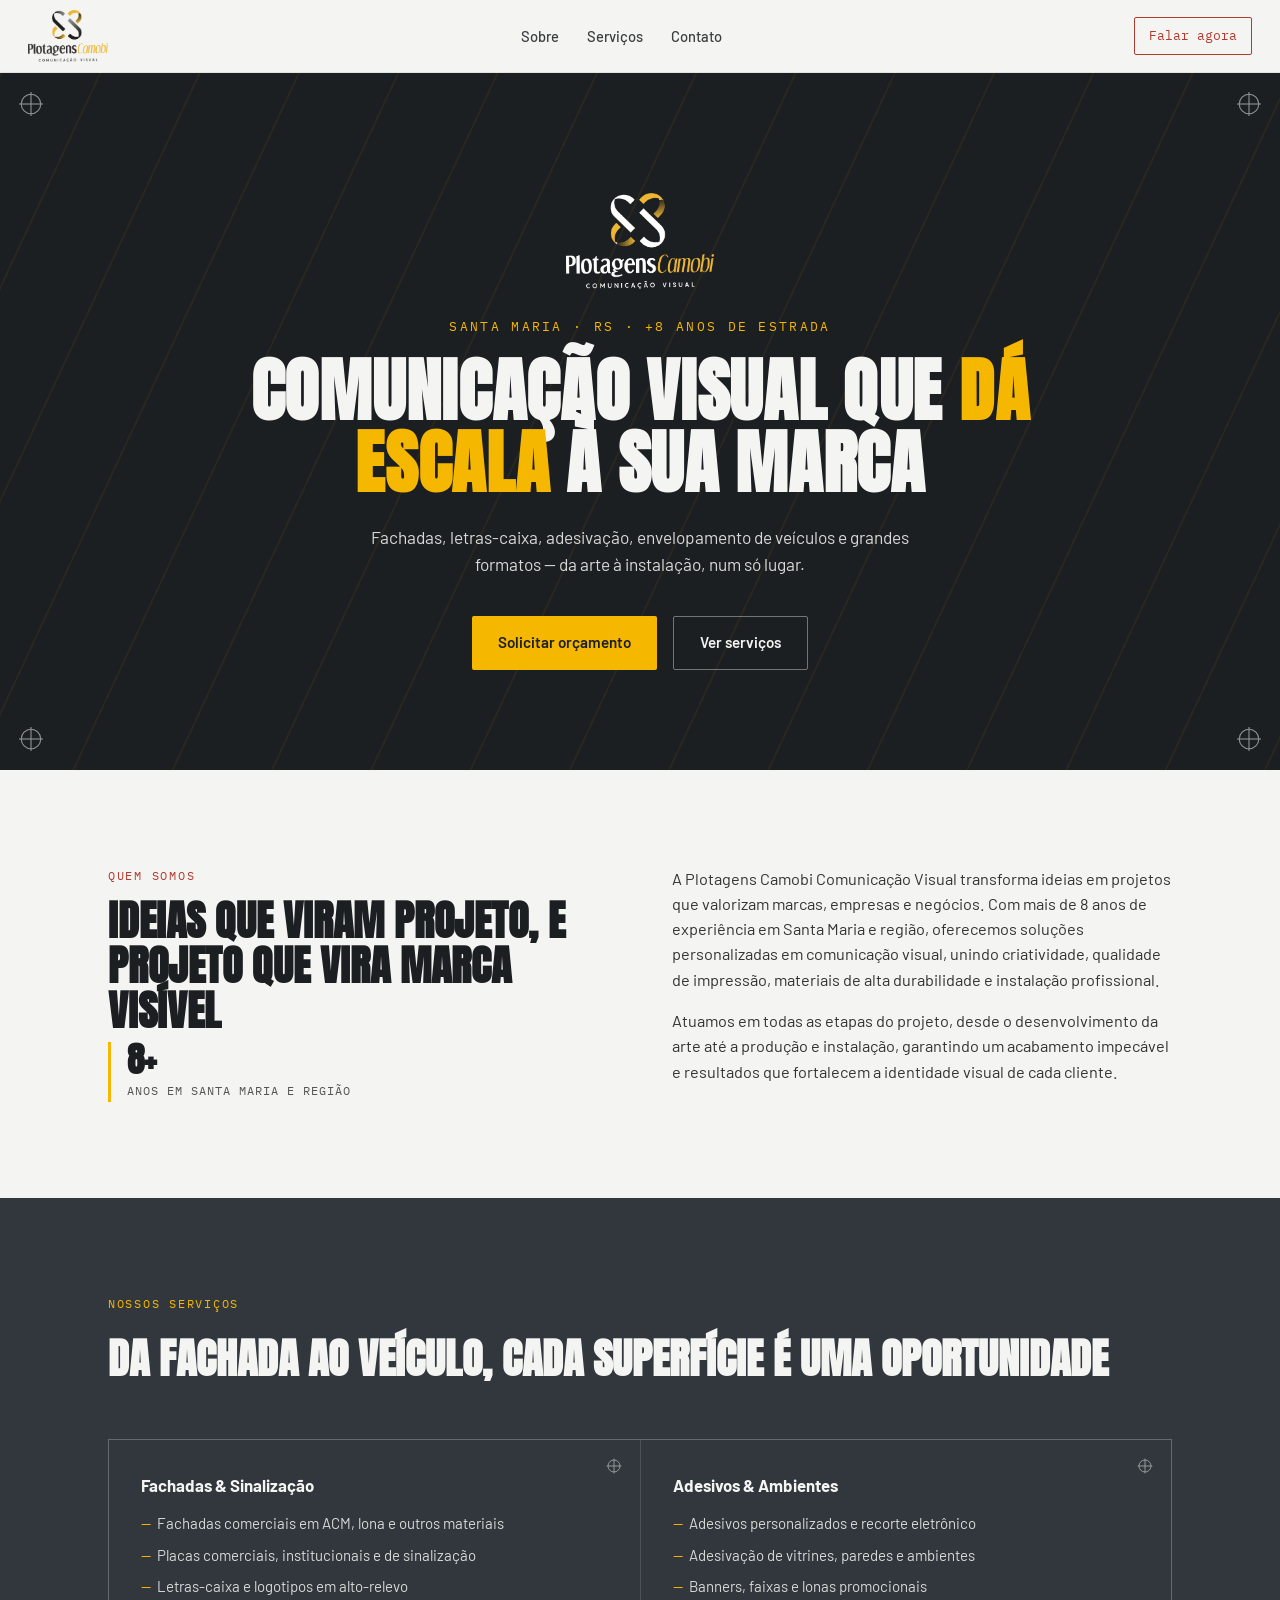
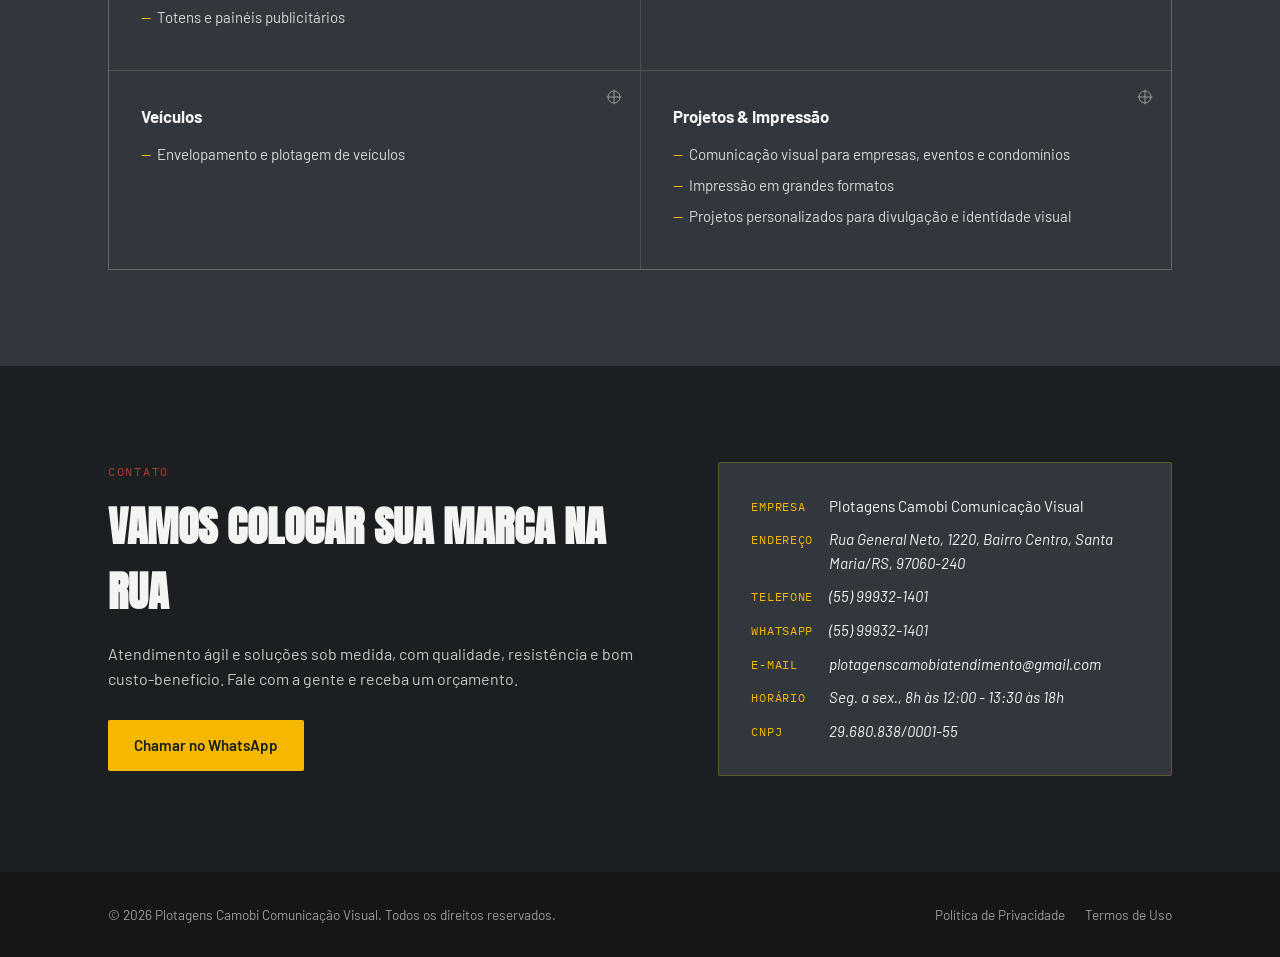
<file: index.html>
<!DOCTYPE html>
<html lang="pt-BR">
<head>
<meta charset="UTF-8">
<meta name="viewport" content="width=device-width, initial-scale=1.0">
<title>Plotagens Camobi Comunicação Visual | Santa Maria, RS</title>
<meta name="description" content="Plotagens Camobi Comunicação Visual — fachadas, letras-caixa, adesivação, envelopamento de veículos e impressão em grandes formatos em Santa Maria e região.">
<link rel="stylesheet" href="style.css">
<link rel="icon" type="image/png" href="favicon.png">
</head>
<body>

<header>
  <div class="nav">
    <a class="brand" href="index.html"><img src="logo.png" alt="Plotagens Camobi Comunicação Visual"></a>
    <nav class="nav-links" id="navLinks">
      <a href="#sobre">Sobre</a>
      <a href="#servicos">Serviços</a>
      <a href="#contato">Contato</a>
    </nav>
    <a class="nav-cta" href="#contato">Falar agora</a>
    <button class="menu-toggle" id="menuToggle" aria-label="Abrir menu">☰</button>
  </div>
</header>

<section class="hero">
  <div class="reg-mark tl"><svg viewBox="0 0 24 24" fill="none" stroke="currentColor" stroke-width="1"><circle cx="12" cy="12" r="9"/><line x1="12" y1="1" x2="12" y2="23"/><line x1="1" y1="12" x2="23" y2="12"/></svg></div>
  <div class="reg-mark tr"><svg viewBox="0 0 24 24" fill="none" stroke="currentColor" stroke-width="1"><circle cx="12" cy="12" r="9"/><line x1="12" y1="1" x2="12" y2="23"/><line x1="1" y1="12" x2="23" y2="12"/></svg></div>
  <div class="reg-mark bl"><svg viewBox="0 0 24 24" fill="none" stroke="currentColor" stroke-width="1"><circle cx="12" cy="12" r="9"/><line x1="12" y1="1" x2="12" y2="23"/><line x1="1" y1="12" x2="23" y2="12"/></svg></div>
  <div class="reg-mark br"><svg viewBox="0 0 24 24" fill="none" stroke="currentColor" stroke-width="1"><circle cx="12" cy="12" r="9"/><line x1="12" y1="1" x2="12" y2="23"/><line x1="1" y1="12" x2="23" y2="12"/></svg></div>

  <div class="hero-inner">
    <img class="hero-logo" src="logo-white.png" alt="Plotagens Camobi Comunicação Visual">
    <div class="eyebrow">Santa Maria · RS · +8 anos de estrada</div>
    <h1>Comunicação visual que <em>dá escala</em> à sua marca</h1>
    <p>Fachadas, letras-caixa, adesivação, envelopamento de veículos e grandes formatos — da arte à instalação, num só lugar.</p>
    <div class="hero-ctas">
      <a class="btn btn-primary" href="#contato">Solicitar orçamento</a>
      <a class="btn btn-ghost" href="#servicos">Ver serviços</a>
    </div>
  </div>
</section>

<section class="about" id="sobre">
  <div class="wrap about-grid">
    <div>
      <div class="section-label">Quem somos</div>
      <h2>Ideias que viram projeto, e projeto que vira marca visível</h2>
      <div class="stat">
        <b>8+</b>
        <span>Anos em Santa Maria e região</span>
      </div>
    </div>
    <div class="about-copy">
      <p>A Plotagens Camobi Comunicação Visual transforma ideias em projetos que valorizam marcas, empresas e negócios. Com mais de 8 anos de experiência em Santa Maria e região, oferecemos soluções personalizadas em comunicação visual, unindo criatividade, qualidade de impressão, materiais de alta durabilidade e instalação profissional.</p>
      <p>Atuamos em todas as etapas do projeto, desde o desenvolvimento da arte até a produção e instalação, garantindo um acabamento impecável e resultados que fortalecem a identidade visual de cada cliente.</p>
    </div>
  </div>
</section>

<section class="services" id="servicos">
  <div class="wrap">
    <div class="section-label">Nossos serviços</div>
    <h2>Da fachada ao veículo, cada superfície é uma oportunidade</h2>

    <div class="service-grid">

      <div class="service-card">
        <div class="reg-mark tr" style="width:16px;height:16px;"><svg viewBox="0 0 24 24" fill="none" stroke="currentColor" stroke-width="1.4"><circle cx="12" cy="12" r="9"/><line x1="12" y1="1" x2="12" y2="23"/><line x1="1" y1="12" x2="23" y2="12"/></svg></div>
        <h3>Fachadas &amp; Sinalização</h3>
        <ul>
          <li>Fachadas comerciais em ACM, lona e outros materiais</li>
          <li>Placas comerciais, institucionais e de sinalização</li>
          <li>Letras-caixa e logotipos em alto-relevo</li>
          <li>Totens e painéis publicitários</li>
        </ul>
      </div>

      <div class="service-card">
        <div class="reg-mark tr" style="width:16px;height:16px;"><svg viewBox="0 0 24 24" fill="none" stroke="currentColor" stroke-width="1.4"><circle cx="12" cy="12" r="9"/><line x1="12" y1="1" x2="12" y2="23"/><line x1="1" y1="12" x2="23" y2="12"/></svg></div>
        <h3>Adesivos &amp; Ambientes</h3>
        <ul>
          <li>Adesivos personalizados e recorte eletrônico</li>
          <li>Adesivação de vitrines, paredes e ambientes</li>
          <li>Banners, faixas e lonas promocionais</li>
        </ul>
      </div>

      <div class="service-card">
        <div class="reg-mark tr" style="width:16px;height:16px;"><svg viewBox="0 0 24 24" fill="none" stroke="currentColor" stroke-width="1.4"><circle cx="12" cy="12" r="9"/><line x1="12" y1="1" x2="12" y2="23"/><line x1="1" y1="12" x2="23" y2="12"/></svg></div>
        <h3>Veículos</h3>
        <ul>
          <li>Envelopamento e plotagem de veículos</li>
        </ul>
      </div>

      <div class="service-card">
        <div class="reg-mark tr" style="width:16px;height:16px;"><svg viewBox="0 0 24 24" fill="none" stroke="currentColor" stroke-width="1.4"><circle cx="12" cy="12" r="9"/><line x1="12" y1="1" x2="12" y2="23"/><line x1="1" y1="12" x2="23" y2="12"/></svg></div>
        <h3>Projetos &amp; Impressão</h3>
        <ul>
          <li>Comunicação visual para empresas, eventos e condomínios</li>
          <li>Impressão em grandes formatos</li>
          <li>Projetos personalizados para divulgação e identidade visual</li>
        </ul>
      </div>

    </div>
  </div>
</section>

<section class="contact" id="contato">
  <div class="wrap contact-grid">
    <div>
      <div class="section-label">Contato</div>
      <h2>Vamos colocar sua marca na rua</h2>
      <p>Atendimento ágil e soluções sob medida, com qualidade, resistência e bom custo-benefício. Fale com a gente e receba um orçamento.</p>
      <div class="hero-ctas" style="justify-content:flex-start;margin-top:28px;">
        <a class="btn btn-primary" href="https://wa.me/5555999321401" target="_blank" rel="noopener">Chamar no WhatsApp</a>
      </div>
    </div>
    <div class="contact-card">
      <dl>
        <dt>Empresa</dt>
        <dd>Plotagens Camobi Comunicação Visual</dd>

        <dt>Endereço</dt>
        <dd class="placeholder">Rua General Neto, 1220, Bairro Centro, Santa Maria/RS, 97060-240</dd>

        <dt>Telefone</dt>
        <dd class="placeholder">(55) 99932-1401</dd>

        <dt>WhatsApp</dt>
        <dd class="placeholder">(55) 99932-1401</dd>

        <dt>E-mail</dt>
        <dd class="placeholder">plotagenscamobiatendimento@gmail.com</dd>

        <dt>Horário</dt>
        <dd class="placeholder">Seg. a sex., 8h às 12:00 - 13:30 às 18h</dd>

        <dt>CNPJ</dt>
        <dd class="placeholder">29.680.838/0001-55</dd>
    </div>
  </div>
</section>

<footer>
  <div class="wrap footer-inner">
    <div>© <span id="year"></span> Plotagens Camobi Comunicação Visual. Todos os direitos reservados.</div>
    <div class="footer-links">
      <a href="privacidade.html">Política de Privacidade</a>
      <a href="termos.html">Termos de Uso</a>
    </div>
  </div>
</footer>

<script>
  document.getElementById('year').textContent = new Date().getFullYear();
  const menuToggle = document.getElementById('menuToggle');
  const navLinks = document.getElementById('navLinks');
  menuToggle.addEventListener('click', () => navLinks.classList.toggle('open'));
  navLinks.querySelectorAll('a').forEach(a => a.addEventListener('click', () => navLinks.classList.remove('open')));
</script>

</body>
</html>
</file>
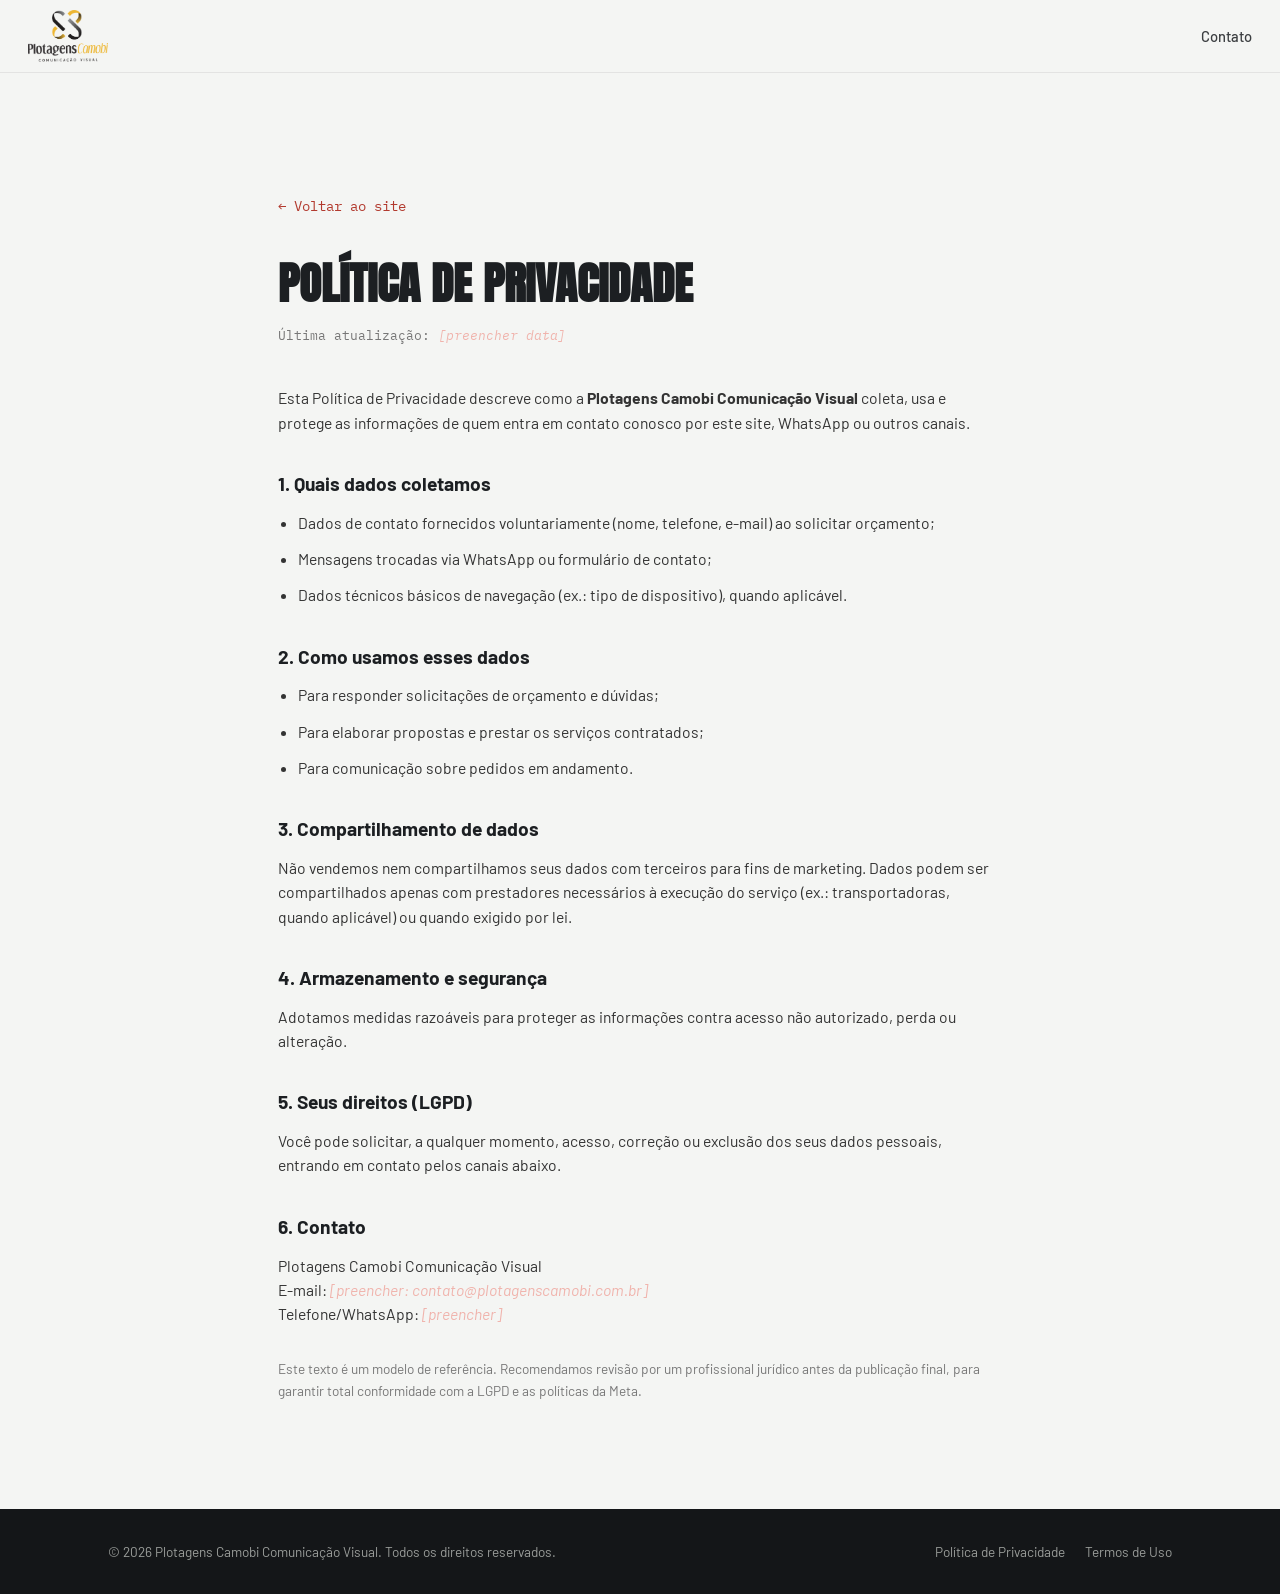
<file: privacidade.html>
<!DOCTYPE html>
<html lang="pt-BR">
<head>
<meta charset="UTF-8">
<meta name="viewport" content="width=device-width, initial-scale=1.0">
<title>Política de Privacidade | Plotagens Camobi Comunicação Visual</title>
<link rel="stylesheet" href="style.css">
<link rel="icon" type="image/png" href="favicon.png">
</head>
<body>

<header>
  <div class="nav">
    <a class="brand" href="index.html"><img src="logo.png" alt="Plotagens Camobi Comunicação Visual"></a>
    <nav class="nav-links"><a href="index.html#contato">Contato</a></nav>
  </div>
</header>

<main class="legal">
  <a class="back" href="index.html">← Voltar ao site</a>
  <h1>Política de Privacidade</h1>
  <p class="updated">Última atualização: <span class="placeholder">[preencher data]</span></p>

  <p>Esta Política de Privacidade descreve como a <strong>Plotagens Camobi Comunicação Visual</strong> coleta, usa e protege as informações de quem entra em contato conosco por este site, WhatsApp ou outros canais.</p>

  <h2>1. Quais dados coletamos</h2>
  <ul>
    <li>Dados de contato fornecidos voluntariamente (nome, telefone, e-mail) ao solicitar orçamento;</li>
    <li>Mensagens trocadas via WhatsApp ou formulário de contato;</li>
    <li>Dados técnicos básicos de navegação (ex.: tipo de dispositivo), quando aplicável.</li>
  </ul>

  <h2>2. Como usamos esses dados</h2>
  <ul>
    <li>Para responder solicitações de orçamento e dúvidas;</li>
    <li>Para elaborar propostas e prestar os serviços contratados;</li>
    <li>Para comunicação sobre pedidos em andamento.</li>
  </ul>

  <h2>3. Compartilhamento de dados</h2>
  <p>Não vendemos nem compartilhamos seus dados com terceiros para fins de marketing. Dados podem ser compartilhados apenas com prestadores necessários à execução do serviço (ex.: transportadoras, quando aplicável) ou quando exigido por lei.</p>

  <h2>4. Armazenamento e segurança</h2>
  <p>Adotamos medidas razoáveis para proteger as informações contra acesso não autorizado, perda ou alteração.</p>

  <h2>5. Seus direitos (LGPD)</h2>
  <p>Você pode solicitar, a qualquer momento, acesso, correção ou exclusão dos seus dados pessoais, entrando em contato pelos canais abaixo.</p>

  <h2>6. Contato</h2>
  <p>
    Plotagens Camobi Comunicação Visual<br>
    E-mail: <span class="placeholder">[preencher: contato@plotagenscamobi.com.br]</span><br>
    Telefone/WhatsApp: <span class="placeholder">[preencher]</span>
  </p>

  <p style="margin-top:32px;font-size:.85rem;color:#777;">Este texto é um modelo de referência. Recomendamos revisão por um profissional jurídico antes da publicação final, para garantir total conformidade com a LGPD e as políticas da Meta.</p>
</main>

<footer>
  <div class="wrap footer-inner">
    <div>© <span id="year"></span> Plotagens Camobi Comunicação Visual. Todos os direitos reservados.</div>
    <div class="footer-links">
      <a href="privacidade.html">Política de Privacidade</a>
      <a href="termos.html">Termos de Uso</a>
    </div>
  </div>
</footer>

<script>document.getElementById('year').textContent = new Date().getFullYear();</script>
</body>
</html>
</file>
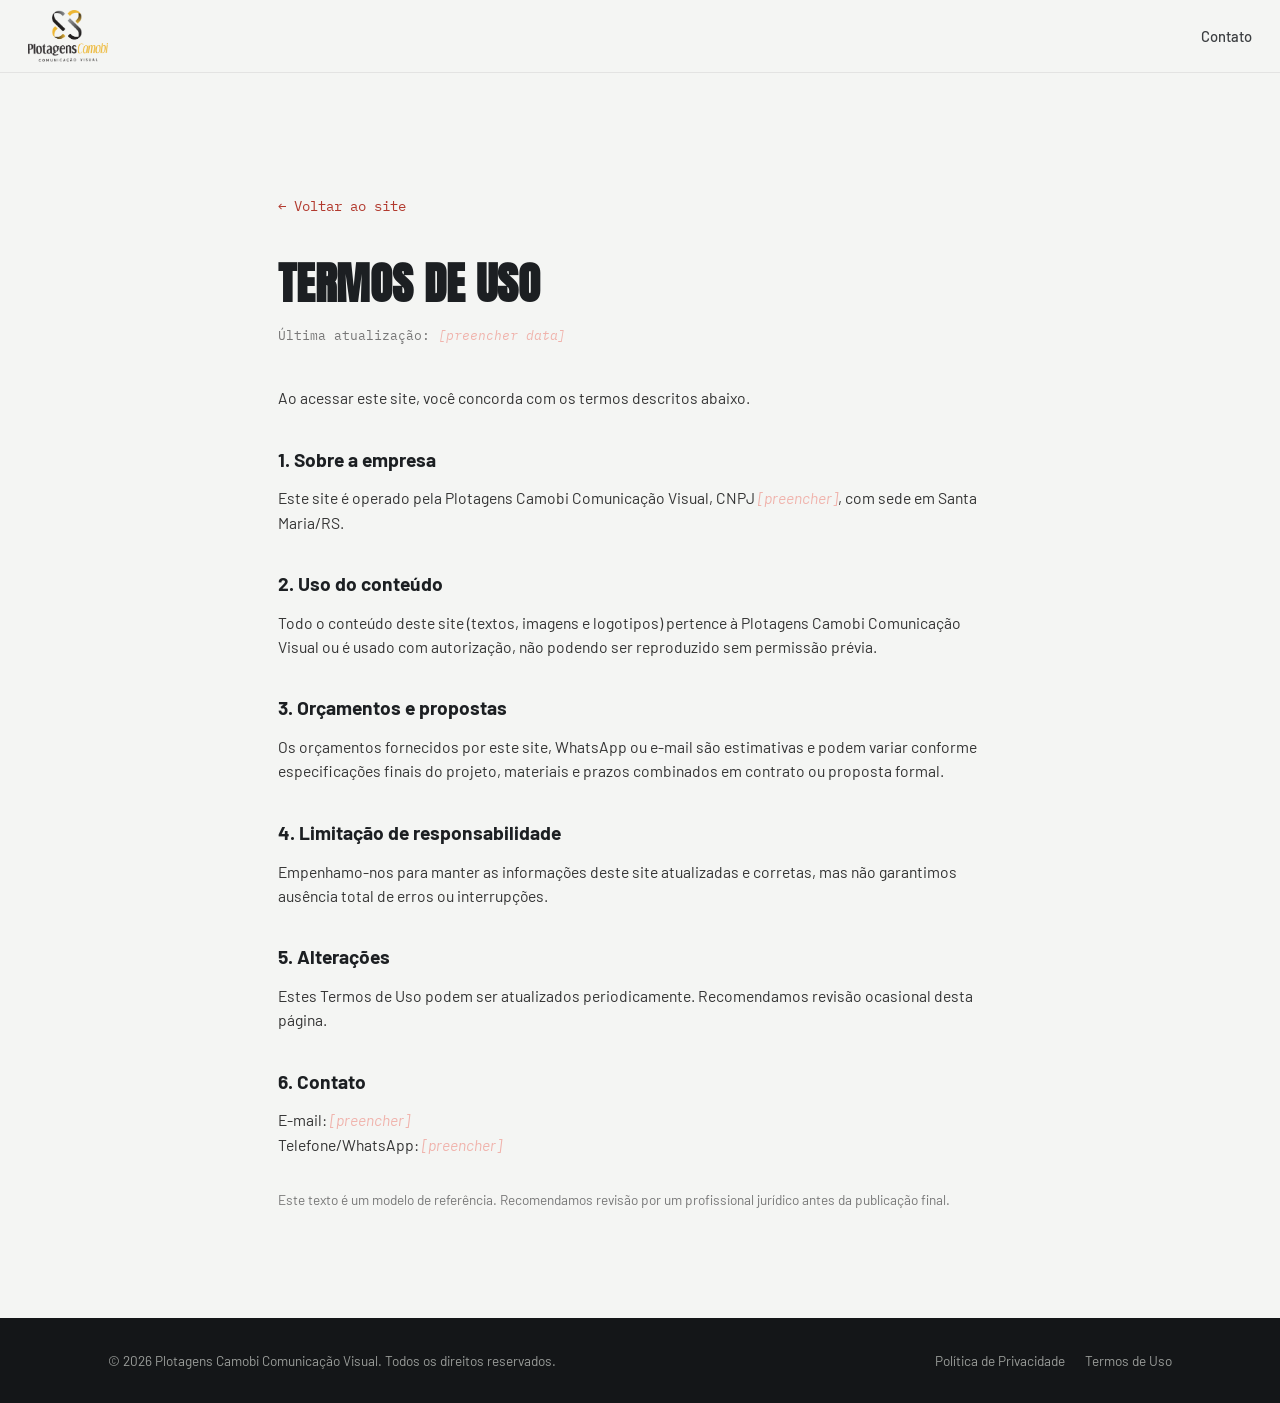
<file: termos.html>
<!DOCTYPE html>
<html lang="pt-BR">
<head>
<meta charset="UTF-8">
<meta name="viewport" content="width=device-width, initial-scale=1.0">
<title>Termos de Uso | Plotagens Camobi Comunicação Visual</title>
<link rel="stylesheet" href="style.css">
<link rel="icon" type="image/png" href="favicon.png">
</head>
<body>

<header>
  <div class="nav">
    <a class="brand" href="index.html"><img src="logo.png" alt="Plotagens Camobi Comunicação Visual"></a>
    <nav class="nav-links"><a href="index.html#contato">Contato</a></nav>
  </div>
</header>

<main class="legal">
  <a class="back" href="index.html">← Voltar ao site</a>
  <h1>Termos de Uso</h1>
  <p class="updated">Última atualização: <span class="placeholder">[preencher data]</span></p>

  <p>Ao acessar este site, você concorda com os termos descritos abaixo.</p>

  <h2>1. Sobre a empresa</h2>
  <p>Este site é operado pela Plotagens Camobi Comunicação Visual, CNPJ <span class="placeholder">[preencher]</span>, com sede em Santa Maria/RS.</p>

  <h2>2. Uso do conteúdo</h2>
  <p>Todo o conteúdo deste site (textos, imagens e logotipos) pertence à Plotagens Camobi Comunicação Visual ou é usado com autorização, não podendo ser reproduzido sem permissão prévia.</p>

  <h2>3. Orçamentos e propostas</h2>
  <p>Os orçamentos fornecidos por este site, WhatsApp ou e-mail são estimativas e podem variar conforme especificações finais do projeto, materiais e prazos combinados em contrato ou proposta formal.</p>

  <h2>4. Limitação de responsabilidade</h2>
  <p>Empenhamo-nos para manter as informações deste site atualizadas e corretas, mas não garantimos ausência total de erros ou interrupções.</p>

  <h2>5. Alterações</h2>
  <p>Estes Termos de Uso podem ser atualizados periodicamente. Recomendamos revisão ocasional desta página.</p>

  <h2>6. Contato</h2>
  <p>
    E-mail: <span class="placeholder">[preencher]</span><br>
    Telefone/WhatsApp: <span class="placeholder">[preencher]</span>
  </p>

  <p style="margin-top:32px;font-size:.85rem;color:#777;">Este texto é um modelo de referência. Recomendamos revisão por um profissional jurídico antes da publicação final.</p>
</main>

<footer>
  <div class="wrap footer-inner">
    <div>© <span id="year"></span> Plotagens Camobi Comunicação Visual. Todos os direitos reservados.</div>
    <div class="footer-links">
      <a href="privacidade.html">Política de Privacidade</a>
      <a href="termos.html">Termos de Uso</a>
    </div>
  </div>
</footer>

<script>document.getElementById('year').textContent = new Date().getFullYear();</script>
</body>
</html>
</file>
<file: style.css>
@import url('https://fonts.googleapis.com/css2?family=Anton&family=Barlow:wght@400;500;600;700&family=IBM+Plex+Mono:wght@400;500&display=swap');

:root{
  --grafite:#1c1f22;
  --aco:#31373d;
  --branco:#f4f5f3;
  --amarelo:#f5b700;
  --vinil:#b23a2e;
  --display: 'Anton', sans-serif;
  --body: 'Barlow', sans-serif;
  --mono: 'IBM Plex Mono', monospace;
}

*{box-sizing:border-box;margin:0;padding:0;}

html{scroll-behavior:smooth;}

body{
  font-family:var(--body);
  color:var(--grafite);
  background:var(--branco);
  line-height:1.55;
  -webkit-font-smoothing:antialiased;
}

a{color:inherit;text-decoration:none;}

.wrap{
  max-width:1120px;
  margin:0 auto;
  padding:0 28px;
}

/* ---------- registration marks (signature element) ---------- */
.reg-mark{
  position:absolute;
  width:26px;height:26px;
  opacity:.55;
}
.reg-mark svg{width:100%;height:100%;display:block;}
.reg-mark.tl{top:18px;left:18px;}
.reg-mark.tr{top:18px;right:18px;}
.reg-mark.bl{bottom:18px;left:18px;}
.reg-mark.br{bottom:18px;right:18px;}

/* ---------- header ---------- */
header{
  position:sticky;top:0;z-index:50;
  background:rgba(244,245,243,.97);
  backdrop-filter:blur(6px);
  border-bottom:1px solid rgba(28,31,34,.08);
}
.nav{
  display:flex;align-items:center;justify-content:space-between;
  padding:10px 28px;
  color:var(--grafite);
}
.brand{
  display:flex;align-items:center;
  font-family:var(--display);
  font-size:1.05rem;
  letter-spacing:.04em;
  line-height:1.1;
}
.brand img{height:52px;width:auto;display:block;}
.brand span{color:var(--vinil);}
.nav-links{display:flex;gap:28px;font-size:.92rem;font-weight:500;}
.nav-links a{opacity:.85;transition:opacity .2s;color:var(--grafite);}
.nav-links a:hover{opacity:1;color:var(--vinil);}
.nav-cta{
  font-family:var(--mono);
  font-size:.82rem;
  border:1px solid var(--vinil);
  color:var(--vinil);
  padding:8px 14px;
  border-radius:2px;
  transition:background .2s, color .2s;
}
.nav-cta:hover{background:var(--vinil);color:var(--branco);}
.menu-toggle{display:none;background:none;border:0;color:var(--grafite);font-size:1.6rem;cursor:pointer;}

/* ---------- hero ---------- */
.hero{
  position:relative;
  background:var(--grafite);
  color:var(--branco);
  padding:120px 28px 100px;
  overflow:hidden;
}
.hero::before{
  content:"";
  position:absolute;inset:0;
  background:
    repeating-linear-gradient(115deg, rgba(245,183,0,.05) 0 2px, transparent 2px 90px);
  pointer-events:none;
}
.hero-inner{max-width:820px;margin:0 auto;position:relative;text-align:center;}
.hero-logo{height:96px;width:auto;margin:0 auto 28px;display:block;}
.eyebrow{
  font-family:var(--mono);
  font-size:.8rem;
  letter-spacing:.18em;
  text-transform:uppercase;
  color:var(--amarelo);
  margin-bottom:18px;
}
.hero h1{
  font-family:var(--display);
  font-size:clamp(2.4rem, 6vw, 4.4rem);
  line-height:1.02;
  letter-spacing:.01em;
  text-transform:uppercase;
}
.hero h1 em{font-style:normal;color:var(--amarelo);}
.hero p{
  margin:26px auto 0;
  max-width:560px;
  font-size:1.08rem;
  color:#d7d9d6;
}
.hero-ctas{
  margin-top:38px;
  display:flex;gap:16px;justify-content:center;flex-wrap:wrap;
}
.btn{
  display:inline-flex;align-items:center;gap:8px;
  font-weight:600;font-size:.95rem;
  padding:14px 26px;
  border-radius:2px;
  transition:transform .15s, box-shadow .15s;
}
.btn:hover{transform:translateY(-2px);}
.btn-primary{background:var(--amarelo);color:var(--grafite);}
.btn-primary:hover{box-shadow:0 6px 0 0 rgba(245,183,0,.25);}
.btn-ghost{border:1px solid rgba(244,245,243,.4);color:var(--branco);}
.btn-ghost:hover{border-color:var(--branco);}

/* ---------- about ---------- */
.about{padding:96px 28px;background:var(--branco);}
.about-grid{
  display:grid;
  grid-template-columns:1fr 1fr;
  gap:64px;
  align-items:start;
}
.section-label{
  font-family:var(--mono);
  font-size:.78rem;
  letter-spacing:.14em;
  text-transform:uppercase;
  color:var(--vinil);
  margin-bottom:14px;
}
.about h2{
  font-family:var(--display);
  font-size:clamp(1.8rem,3.4vw,2.6rem);
  text-transform:uppercase;
  line-height:1.08;
}
.about-copy p{margin-bottom:16px;font-size:1.02rem;color:#333;}
.stat{
  display:inline-block;
  margin-top:8px;
  border-left:3px solid var(--amarelo);
  padding-left:16px;
}
.stat b{font-family:var(--display);font-size:2.2rem;display:block;line-height:1;}
.stat span{font-family:var(--mono);font-size:.78rem;text-transform:uppercase;letter-spacing:.08em;color:#555;}

/* ---------- services ---------- */
.services{background:var(--aco);color:var(--branco);padding:96px 28px;position:relative;}
.services .section-label{color:var(--amarelo);}
.services h2{
  font-family:var(--display);
  font-size:clamp(1.8rem,3.4vw,2.6rem);
  text-transform:uppercase;
  margin-bottom:48px;
}
.service-grid{
  display:grid;
  grid-template-columns:repeat(2,1fr);
  gap:1px;
  background:rgba(244,245,243,.14);
  border:1px solid rgba(244,245,243,.14);
}
.service-card{
  background:var(--aco);
  padding:32px;
  position:relative;
  transition:background .2s;
}
.service-card:hover{background:#3b4249;}
.service-card:hover .reg-mark{opacity:1;}
.service-card .reg-mark{transition:opacity .2s;}
.service-card h3{
  font-family:var(--body);
  font-weight:700;
  font-size:1.05rem;
  margin-bottom:14px;
  padding-right:20px;
}
.service-card ul{list-style:none;font-size:.94rem;color:#d7d9d6;}
.service-card li{position:relative;padding-left:16px;margin-bottom:8px;}
.service-card li::before{
  content:"—";
  position:absolute;left:0;color:var(--amarelo);
}

/* ---------- contact ---------- */
.contact{background:var(--grafite);color:var(--branco);padding:96px 28px;position:relative;}
.contact-grid{
  display:grid;
  grid-template-columns:1.1fr .9fr;
  gap:56px;
}
.contact h2{
  font-family:var(--display);
  font-size:clamp(1.8rem,3.4vw,2.6rem);
  text-transform:uppercase;
  margin-bottom:18px;
}
.contact > .wrap > p, .contact-grid p{color:#c7c9c6;}
.contact-card{
  background:var(--aco);
  border:1px solid rgba(245,183,0,.25);
  padding:32px;
  border-radius:2px;
}
.contact-card dl{display:grid;grid-template-columns:auto 1fr;gap:10px 16px;font-size:.95rem;}
.contact-card dt{font-family:var(--mono);color:var(--amarelo);text-transform:uppercase;font-size:.75rem;letter-spacing:.06em;padding-top:3px;}
.contact-card dd{color:var(--branco);}
.placeholder{color:#f0b3ac;font-style:italic;}

/* ---------- footer ---------- */
footer{
  background:#141618;
  color:#9a9d9a;
  padding:32px 28px;
  font-size:.85rem;
}
.footer-inner{
  display:flex;justify-content:space-between;align-items:center;flex-wrap:wrap;gap:12px;
}
.footer-links{display:flex;gap:20px;}
.footer-links a{transition:color .2s;}
.footer-links a:hover{color:var(--amarelo);}

/* ---------- legal pages ---------- */
.legal{padding:120px 28px 96px;max-width:780px;margin:0 auto;}
.legal h1{
  font-family:var(--display);
  font-size:clamp(2rem,4vw,2.8rem);
  text-transform:uppercase;
  margin-bottom:8px;
}
.legal .updated{font-family:var(--mono);font-size:.8rem;color:#777;margin-bottom:40px;}
.legal h2{font-size:1.2rem;margin:34px 0 12px;font-family:var(--body);font-weight:700;}
.legal p, .legal li{color:#333;margin-bottom:12px;font-size:.98rem;}
.legal ul{padding-left:20px;}
.legal a.back{
  display:inline-block;margin-bottom:32px;
  font-family:var(--mono);font-size:.85rem;color:var(--vinil);
}

/* ---------- responsive ---------- */
@media (max-width:860px){
  .about-grid{grid-template-columns:1fr;gap:32px;}
  .service-grid{grid-template-columns:1fr;}
  .contact-grid{grid-template-columns:1fr;}
  .nav-links{position:fixed;top:72px;left:0;right:0;background:var(--branco);flex-direction:column;padding:20px 28px;gap:16px;transform:translateY(-150%);transition:transform .25s;border-bottom:1px solid rgba(28,31,34,.1);box-shadow:0 8px 16px rgba(0,0,0,.08);}
  .nav-links.open{transform:translateY(0);}
  .menu-toggle{display:block;}
  .nav-cta{display:none;}
}

@media (prefers-reduced-motion: reduce){
  html{scroll-behavior:auto;}
  *{transition:none !important;}
}
</file>
